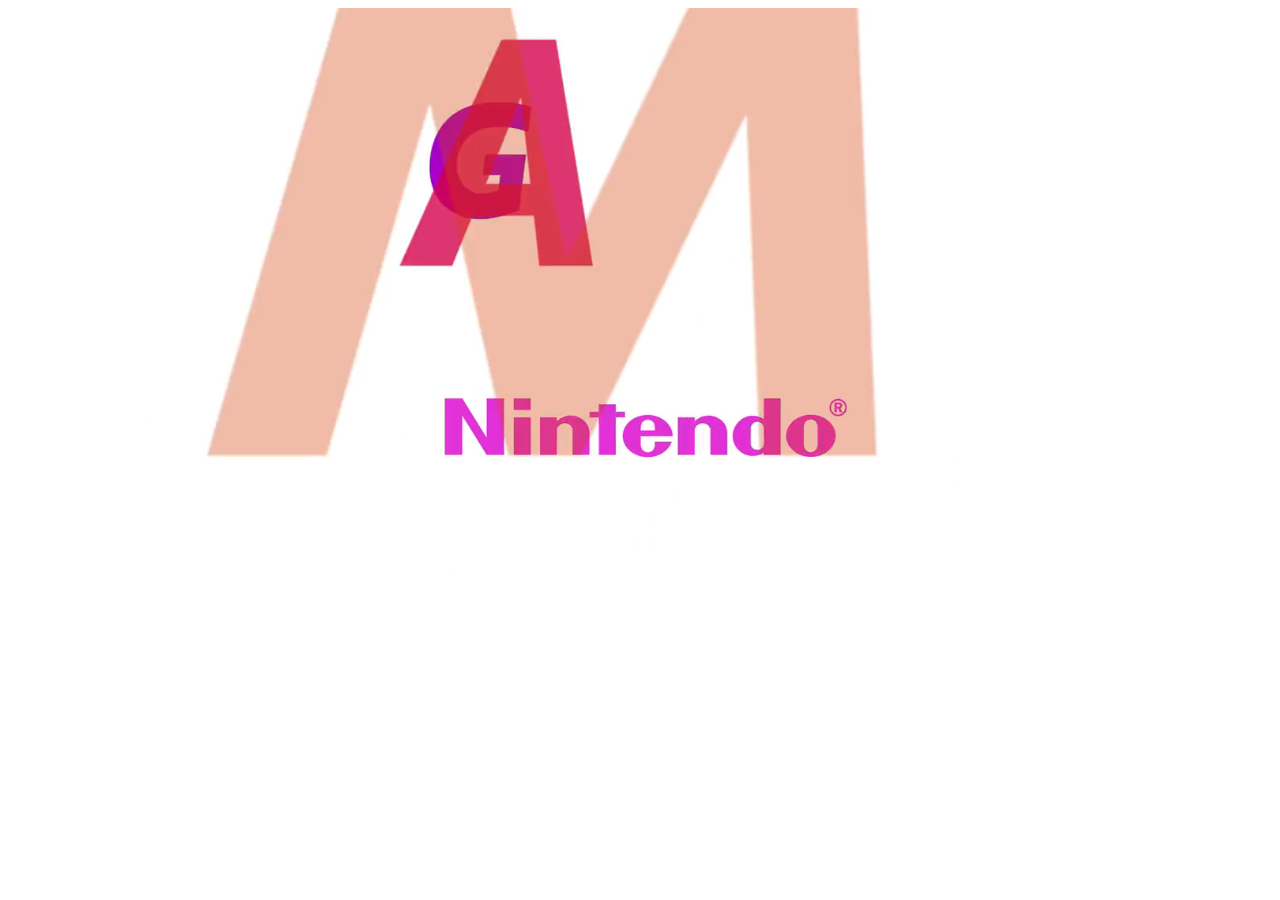
<file: index.html>
<!DOCTYPE html>
<html lang="en">
    <head>
        <meta charset="utf-8">
        <meta name="viewport" content="width=device-width, initial-scale=1">
        <meta name="description" content="Welcome | Nintendo Game Boy">
		<meta name="robots" content="noindex, nofollow">
        <!-- Automatic redirecting to index page after 5 seconds -->
        <meta http-equiv = "refresh" content ="5; url=home.html" />
        <title>Welcome | Nintendo Game Boy</title>
        <!-- Link to separate css file -->
        <link rel="stylesheet" href="./css/index.css">
    </head>
    <body>
        <main>
            <section>
                <!-- Video will autoplay muted -->
                <video autoplay muted>
                    <source src="./media/startup.mp4" type="video/mp4">
                    <!-- Message appears if browser can't display video -->
                    Sorry, your browser doesn't support embedded videos.
                    You will be redirected to the home page in 5 seconds.
                </video>
            </section>
        </main>
    </body> 
</html>
</file>
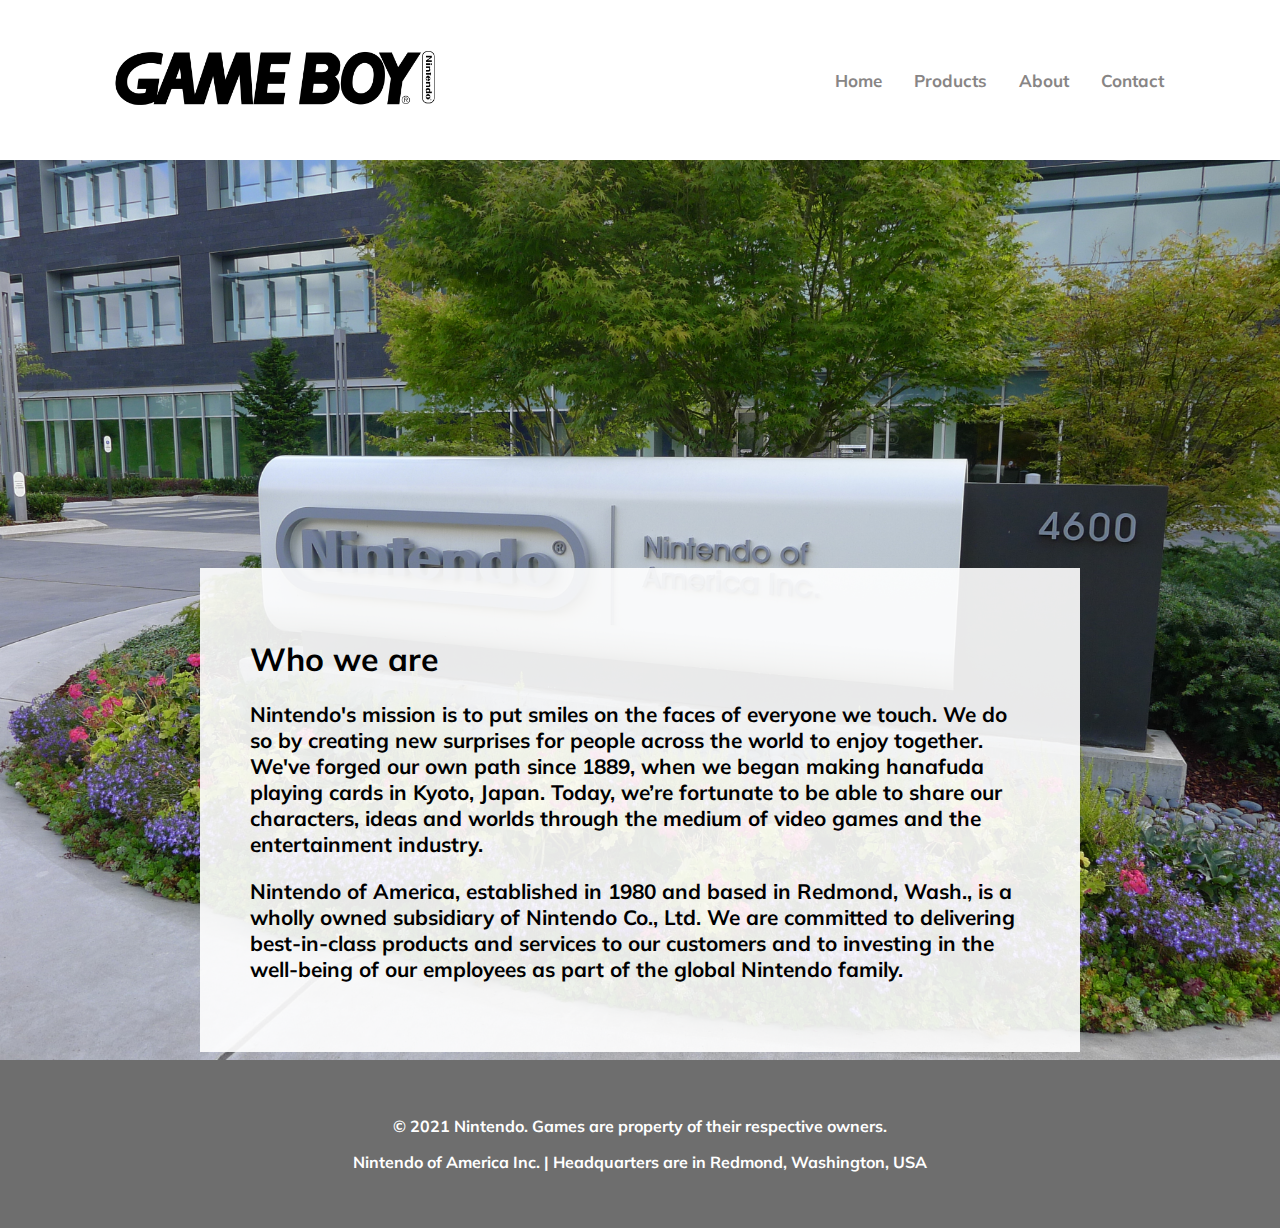
<file: about.html>
<!DOCTYPE html>
<html lang="en">
    <head>
        <meta charset="utf-8">
        <meta name="viewport" content="width=device-width, initial-scale=1">
        <meta name="description" content="About | Nintendo Game Boy">
		<meta name="robots" content="noindex, nofollow">
        <title>About | Nintendo Game Boy</title>
        <link rel="stylesheet" href="./css/about.css">
        <link href='https://fonts.googleapis.com/css?family=Mulish' rel='stylesheet'>
        <script type="text/javascript" src="https://code.jquery.com/jquery-3.4.1.min.js"></script>
        <script type="text/javascript" src="./js/custom.js"></script>
    </head>
    <body>
        <!-- Top navigation -->
        <header id="header" class="topnav"></header>
        <main>
            <!-- Masthead -->
            <section class="masthead">
                <div>
                    <h1>Who we are</h1>
                    <p>Nintendo's mission is to put smiles on the faces of everyone we touch. We do so by creating new surprises for people across the world to enjoy together. We've forged our own path since 1889, when we began making hanafuda playing cards in Kyoto, Japan. Today, we’re fortunate to be able to share our characters, ideas and worlds through the medium of video games and the entertainment industry.
                    </p>
                    <p>Nintendo of America, established in 1980 and based in Redmond, Wash., is a wholly owned subsidiary of Nintendo Co., Ltd. We are committed to delivering best-in-class products and services to our customers and to investing in the well-being of our employees as part of the global Nintendo family.
                    </p>
                </div>
            </section>
        </main>
        <footer id="footer"></footer>
    </body>
</html>
</file>
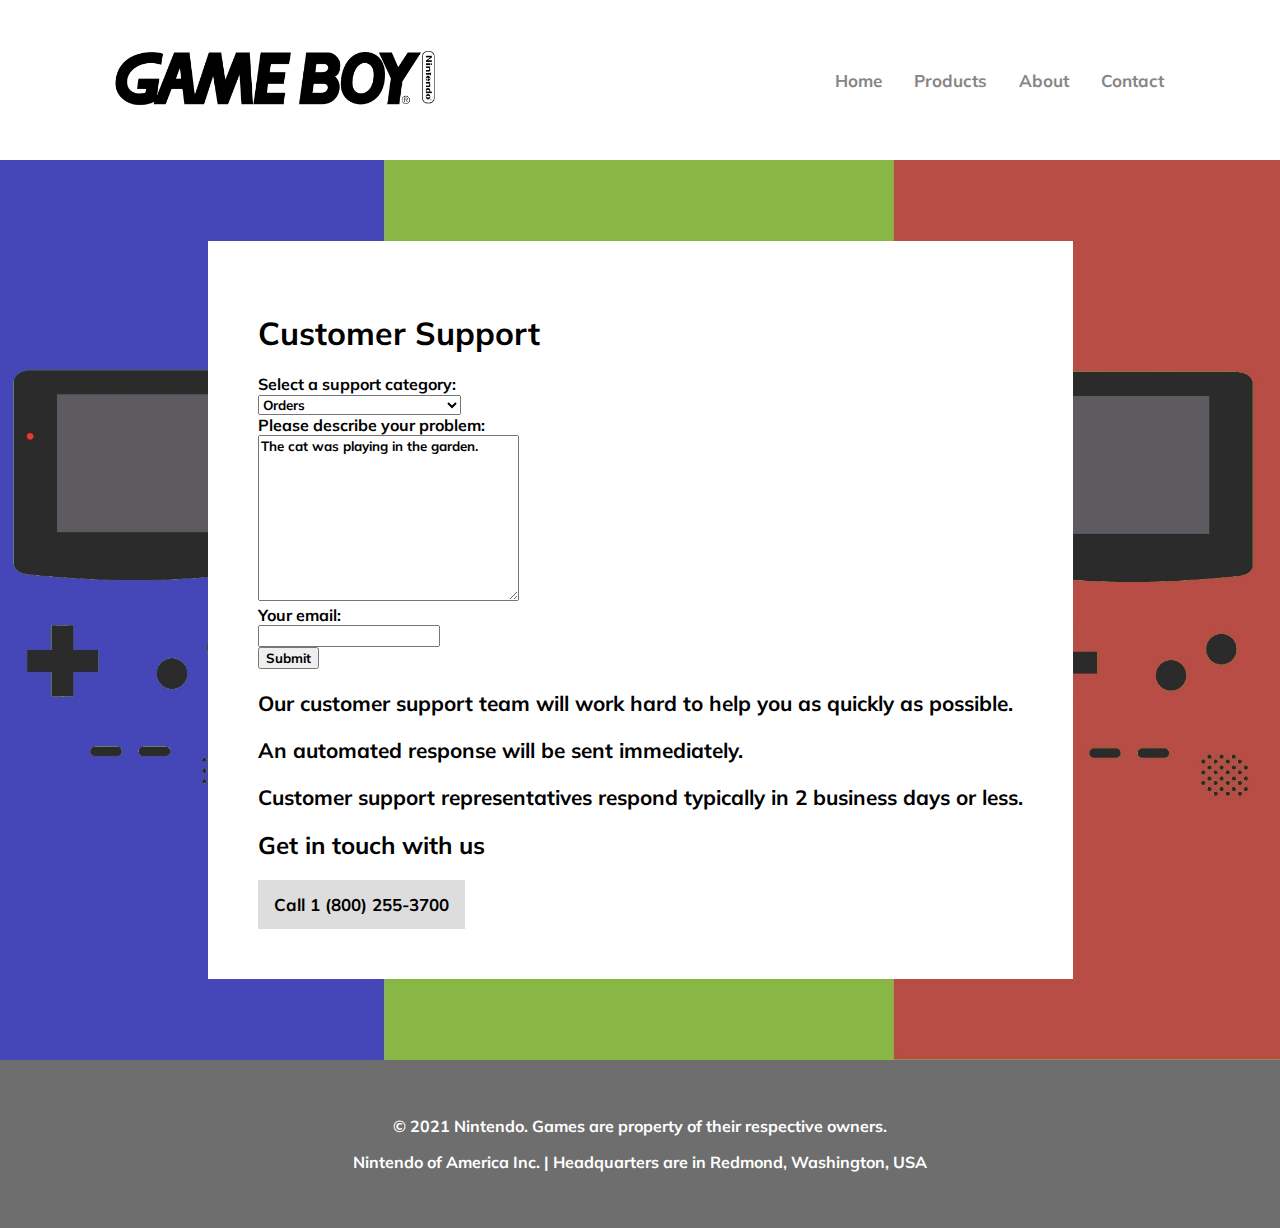
<file: contact.html>
<!DOCTYPE html>
<html lang="en">
    <head>
        <meta charset="utf-8">
        <meta name="viewport" content="width=device-width, initial-scale=1">
        <meta name="description" content="About | Nintendo Game Boy">
		<meta name="robots" content="noindex, nofollow">
        <title>About | Nintendo Game Boy</title>
        <link rel="stylesheet" href="./css/contact.css">
        <link href='https://fonts.googleapis.com/css?family=Mulish' rel='stylesheet'>
        <script type="text/javascript" src="https://code.jquery.com/jquery-3.4.1.min.js"></script>
        <script type="text/javascript" src="./js/custom.js"></script>
    </head>
    <body>
        <!-- Top navigation -->
        <header id="header" class="topnav"></header>
        <main>
            <!-- Masthead -->
            <section class="masthead">
                <div>
                    <h1>Customer Support</h1>
                    <form>
                        <!-- First form -->
                        <li><label for="category">Select a support category:</label></li>
                        <select id="category" name="category">
                            <option value="orders">Orders</option>
                            <option value="repair">Defective or damaged device</option>
                            <option value="troubleshoot">Using & troubleshooting</option>
                            <option value="other">Other</option>
                        </select>
                        <!-- Second form -->
                        <li><label for="description">Please describe your problem:</label></li>
                        <textarea name="description" rows="10" cols="30">The cat was playing in the garden.</textarea>
                        <li><label for="email">Your email:</label></li>
                        <input type="text" id="email" name="email">
                        <li><input type="submit"></li>
                        <p>Our customer support team will work hard to help you as quickly as possible.</p>
                        <p>An automated response will be sent immediately.</p>
                        <p>Customer support representatives respond typically in 2 business days or less.</p>
                    </form>
                    <h2>Get in touch with us</h2>
                    <a href="tel:+18002553700">Call 1 (800) 255-3700</a>
                </div>
            </section>
        </main>
        <footer id="footer"></footer>
    </body>
</html>
</file>
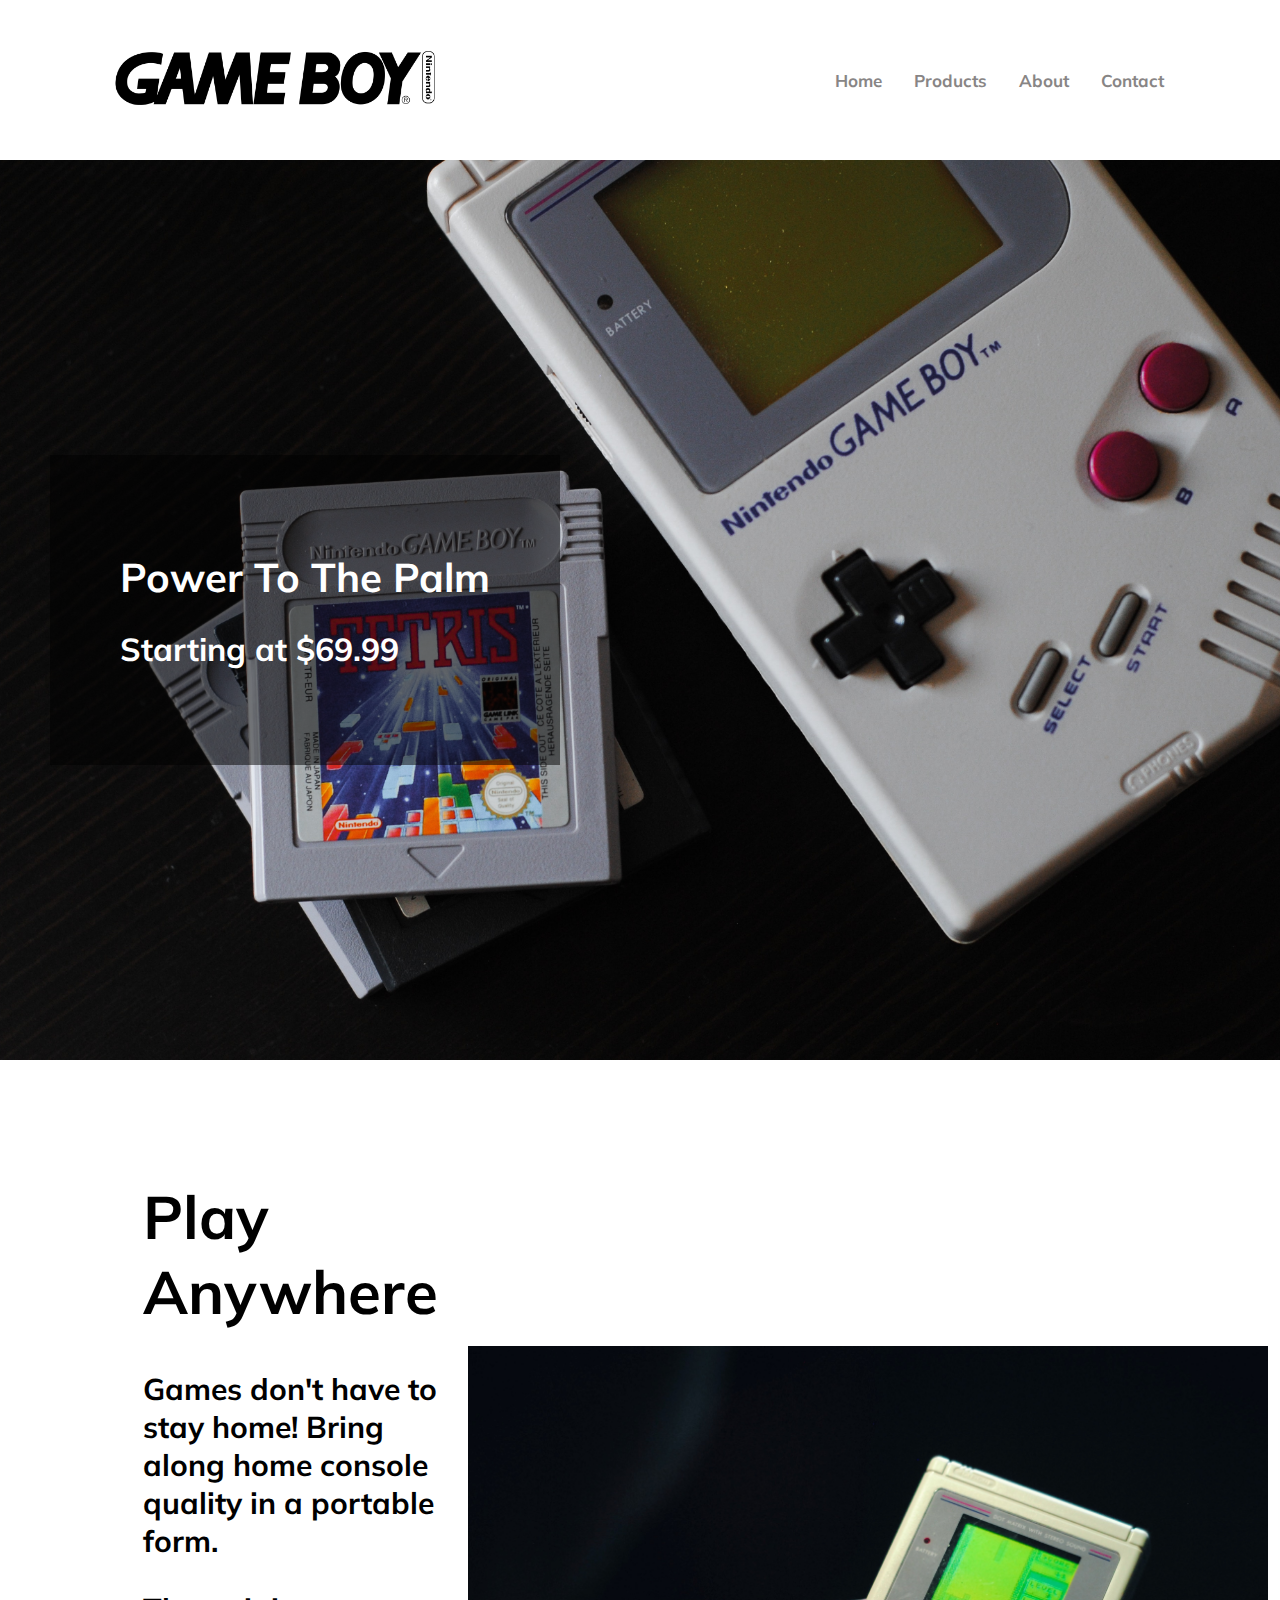
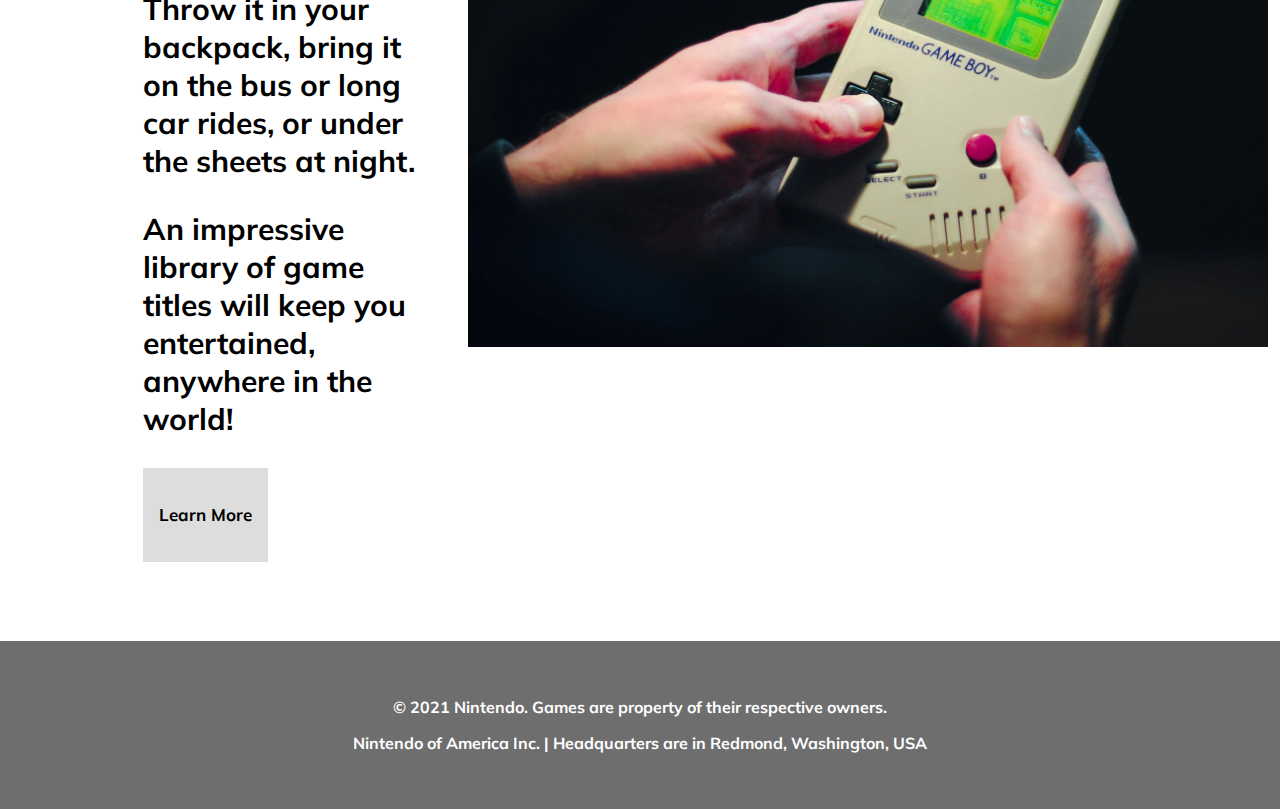
<file: home.html>
<!DOCTYPE html>
<html lang="en">
    <head>
        <meta charset="utf-8">
        <meta name="viewport" content="width=device-width, initial-scale=1">
        <meta name="description" content="Home | Nintendo Game Boy">
		<meta name="robots" content="noindex, nofollow">
        <title>Home | Nintendo Game Boy</title>
        <link rel="stylesheet" href="./css/home.css">
        <link href='https://fonts.googleapis.com/css?family=Mulish' rel='stylesheet'>
        <script type="text/javascript" src="https://code.jquery.com/jquery-3.4.1.min.js"></script>
        <script type="text/javascript" src="./js/custom.js"></script>
    </head>
    <body>
        <!-- Top navigation -->
        <header id="header" class="topnav"></header>
        <main>
            <!-- Masthead -->
            <section class="masthead">
                <div>
                    <h1>Power To The Palm</h1>
                    <h2>Starting at $69.99</h2>
                </div>
            </section>
            <!-- First (and only) row -->
            <section class="row-one">
                <div>
                    <h1>Play Anywhere</h1>
                    <p>Games don't have to stay home! Bring along home console quality in a portable form.</p>
                    <p>Throw it in your backpack, bring it on the bus or long car rides, or under the sheets at night.</p>
                    <p>An impressive library of game titles will keep you entertained, anywhere in the world!</p>
                    <a href="products.html"><h4>Learn More</h4></a>
                </div>
                <div>
                    <img src="./media/hand_holding_gameboy.jpg" alt="a hand holding a game boy">
                </div>
            </section>
        </main>
        <footer id="footer"></footer>
    </body>
</html>
</file>
<file: css/index.css>
video{
    width: 80%;
    height: auto;
    display: block;
    margin: 0 auto;
}
</file>
<file: css/about.css>
/**************************
Global styling starts here
**************************/

/* Set all font */
* {
    font-family: 'Mulish', sans-serif;
    font-weight: 700;
}

/* Remove margin */
body {
    margin: 0px;
}

/* Header/top navigation */
.topnav {
    padding-left: 100px;
    padding-right: 100px;
    display: flex;
    align-items: center;
}

/* Set the right-aligned nav to not stick against the logo */
.topnav-left {
    flex-grow: 1;
}

/* Adjust logo size */
.topnav-left img {
    height: 100%;
    width: 350px;
}

/* Set ul to be side-by-side instead of a list */
.topnav-right ul {
    display: flex; 
    list-style: none;
}

/* Style all links in topnav */
a {
    float: left;
    color: rgb(136, 133, 133);
    text-align: center;
    padding: 14px 16px;
    text-decoration: none;
    font-size: 17px;
}

/* Change the color of links on hover */
.hover {
    background-color: red;
    color: white;
}

/***** Footer *****/
footer {
    background-color: rgb(110, 110, 110);
    text-align: center;
    color: white;
    padding: 20px;
}

/**************************
Global styling ends here
**************************/




/* Full screen background image and align text box */
.masthead {
    background-image: url("../media/headquarters.jpg");
    background-size: cover;
    background-position: center;
    height: 100vh;
    /* Vertical center alignment */
    display: flex;
    align-items: center;
}

/* Adjust size, color and position of text box */
.masthead div {
    background-color: rgb(255, 255, 255, 0.9);
    padding: 50px;
    margin-left: 200px;
    margin-right: 200px;
    margin-top: 400px;
}

/* Adjust text */
.masthead h1 {
    font-size: 2.0em;
}
.masthead p {
    font-size: 1.3em;
}




/*****************
Responsive styling
******************/

@media screen and (max-width: 1200px){
    .topnav {
        flex-direction: column;
    }

    .masthead {
        justify-content: center;
    }

    .masthead div {
        font-size: 1em;
        padding: 30px;
        margin-left: 100px;
        margin-right: 100px;
        margin-top: 0px;
    }
}

@media screen and (max-width: 900px){
    .masthead > div {
        font-size: 0.8em;
    }
}
@media screen and (max-width: 600px){
    .masthead > div {
        font-size: 0.7em;
    }
}
</file>
<file: css/contact.css>
/**************************
Global styling starts here
**************************/

/* Set all font */
* {
    font-family: 'Mulish', sans-serif;
    font-weight: 700;
}

/* Remove margin */
body {
    margin: 0px;
}

/* Header/top navigation */
.topnav {
    padding-left: 100px;
    padding-right: 100px;
    display: flex;
    align-items: center;
}

/* Set the right-aligned nav to not stick against the logo */
.topnav-left {
    flex-grow: 1;
}

/* Adjust logo size */
.topnav-left img {
    height: 100%;
    width: 350px;
}

/* Set ul to be side-by-side instead of a list */
.topnav-right ul {
    display: flex; 
    list-style: none;
}

/* Style all links in topnav */
a {
    float: left;
    color: rgb(136, 133, 133);
    text-align: center;
    padding: 14px 16px;
    text-decoration: none;
    font-size: 17px;
}

/* Change the color of links on hover */
a:hover {
    background-color: red;
    color: white;
}

/***** Footer *****/
footer {
    background-color: rgb(110, 110, 110);
    text-align: center;
    color: white;
    padding: 20px;
}

/**************************
Global styling ends here
**************************/




/* Full screen background image and align text box */
.masthead {
    background-image: url("../media/background.jpg");
    background-size: cover;
    background-position: center;
    height: 100vh;
    /* Vertical center alignment */
    display: flex;
    align-items: center;
    justify-content: center;
}

/* Adjust size, color and position of text box */
.masthead div {
    background-color: white;
    padding: 50px;
    margin-left: 200px;
    margin-right: 200px;
}

/* Adjust text */
.masthead h1 {
    font-size: 2.0em;
}
.masthead p {
    font-size: 1.3em;
}

/* Style unordered list */
main li {
    list-style-type: none;
}

/* Set link colors */
main a {
    background-color: #ddd;
    color:  black;
}

/* Set link colors on hover */
main a:hover {
    background-color: red;
    color: white;
}


/*****************
Responsive styling
******************/

@media screen and (max-width: 1200px){
    .topnav {
        flex-direction: column;
    }

    .masthead {
        justify-content: center;
    }

    .masthead div {
        font-size: 1em;
        padding: 30px;
        margin-left: 100px;
        margin-right: 100px;
        margin-top: 0px;
    }
}

@media screen and (max-width: 900px){
    .masthead > div {
        font-size: 0.8em;
    }
}
@media screen and (max-width: 600px){
    .masthead > div {
        font-size: 0.7em;
    }
}
</file>
<file: css/home.css>
/**************************
Global styling starts here
**************************/

/* Set all font */
* {
    font-family: 'Mulish', sans-serif;
    font-weight: 700;
}

/* Remove margin */
body {
    margin: 0px;
}

/* Header/top navigation */
.topnav {
    padding-left: 100px;
    padding-right: 100px;
    display: flex;
    align-items: center;
}

/* Set the right-aligned nav to not stick against the logo */
.topnav-left {
    flex-grow: 1;
}

/* Adjust logo size */
.topnav-left img {
    height: 100%;
    width: 350px;
}

/* Set ul to be side-by-side instead of a list */
.topnav-right ul {
    display: flex; 
    list-style: none;
}

/* Style all links in topnav */
a {
    float: left;
    color: rgb(136, 133, 133);
    text-align: center;
    padding: 14px 16px;
    text-decoration: none;
    font-size: 17px;
}

/* Change the color of links on hover */
a:hover {
    background-color: red;
    color: white;
}

/***** Footer *****/
footer {
    background-color: rgb(110, 110, 110);
    text-align: center;
    color: white;
    padding: 20px;
}

/**************************
Global styling ends here
**************************/

/* Full screen background image and align text box */
.masthead {
    background-image: url("../media/masthead.jpg");
    background-size: cover;
    background-position: center;
    height: 100vh;
    width: 100%;
    /* Center-left alignment */
    display: flex;
    align-items: center;
}

/* Adjust size, color and position of text box */
.masthead div {
    background-color: rgba(0, 0, 0, 0.5);
    padding: 70px;
    color: white;
    margin-left: 50px;
}

/* Change masthead text size */
.masthead h1 {
    font-size: 2.5em;
}

/* Change masthead text size */
.masthead h2 {
    font-size: 2em;
}

/* Layout first row of content */
.row-one {
    display: flex;
    flex-grow: 1;
    align-items: center;
    padding: 5% 10%;
    font-size: 30px;
}

/* Space out the text and image */
.row-one > div {
    padding: 15px;
}

/* Adjust image size */
.row-one img {
    height: 100%;
    width: 800px;
}

/* Set link colors */
.row-one a {
    background-color: #ddd;
    color:  black;
}

/* Set link colors on hover */
.row-one a:hover {
    background-color: red;
    color: white;
}

/*****************
Responsive styling
******************/

@media screen and (max-width: 1200px){
    .topnav {
        flex-direction: column;
    }

    .masthead {
        justify-content: center;
    }

    .row-one {
        flex-direction: column;
        text-align: center;
    }

    .row-one > div > img {
        width: 100%;
        height: auto;
    }

    .row-one a {
        font-size: 0.7em;
        padding: 6px 12px;
    }
}

@media screen and (max-width: 900px){
    .masthead > div {
        padding: 50px;
        font-size: 1.2em;
    }

    .row-one {
        font-size: 1.2em;
    }
}
@media screen and (max-width: 600px){
    .masthead > div {
        padding: 40px;
        font-size: 1em;
    }

    .row-one {
        font-size: 1em;
    }
}
@media screen and (max-width: 480px){
    .masthead {
        padding: 20px;
        font-size: 0.8em;
    }
    
    .row-one {
        font-size: 0.8em;
    }
}
</file>
